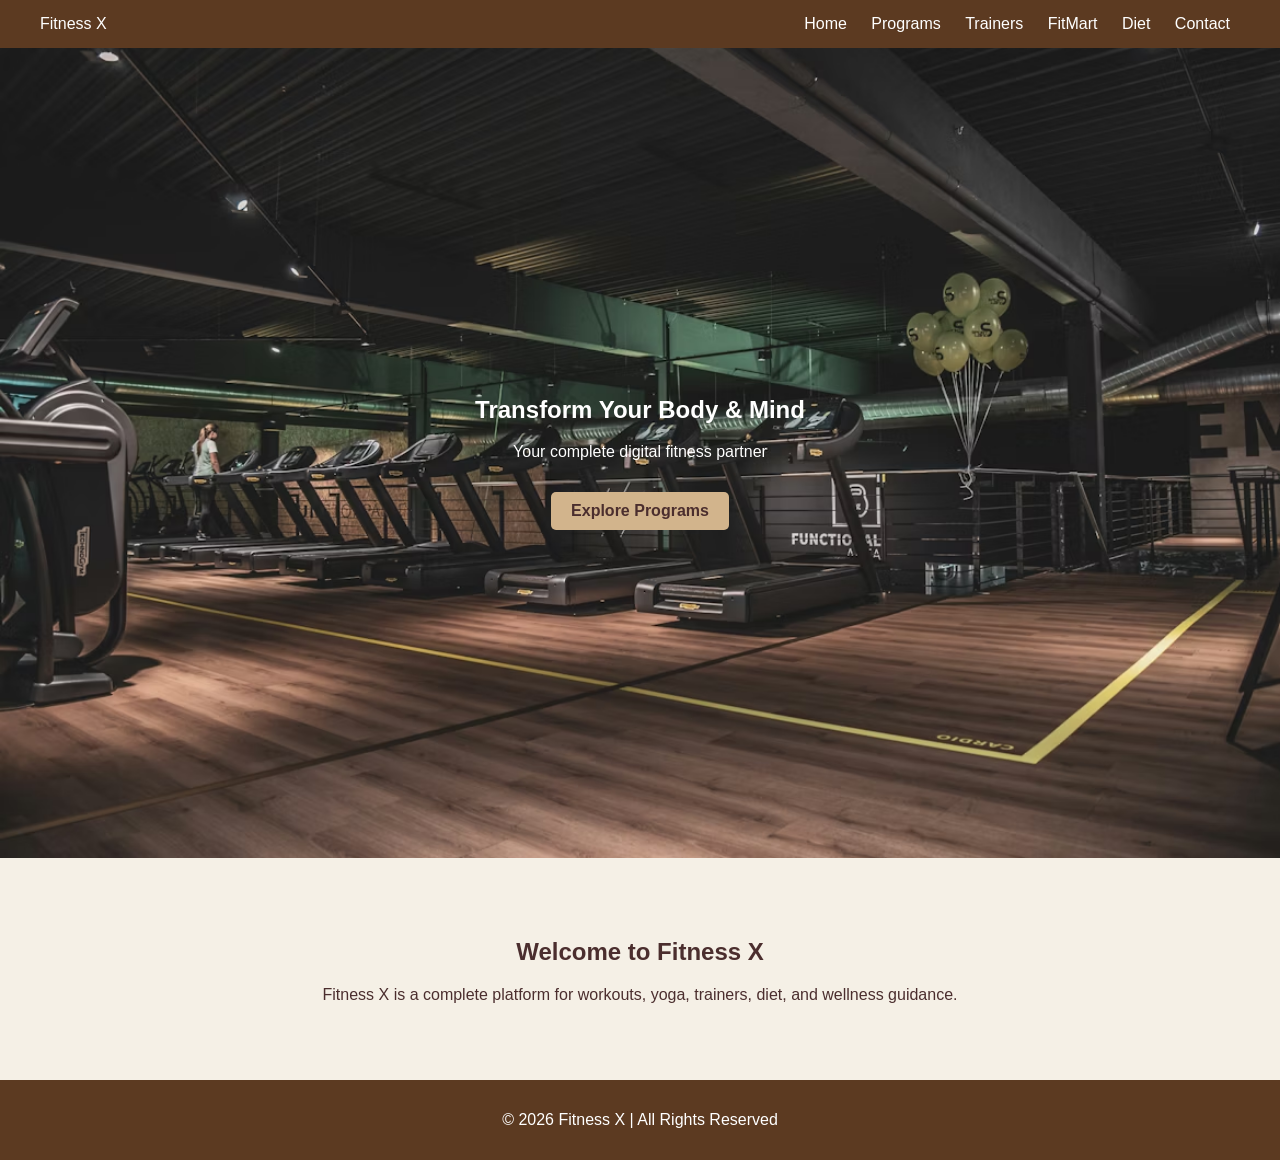
<file: index.html>
<!doctype html>
<html lang="en">
  <head>
    <meta charset="UTF-8" />
    <meta name="viewport" content="width=device-width, initial-scale=1.0" />
    <title>Fitness X - Home</title>
    <link rel="stylesheet" href="../css/style.css" />
  </head>
  <body>
    <header>
      <div class="logo">Fitness X</div>
      <nav>
        <a href="index.html">Home</a>
        <a href="programs.html">Programs</a>
        <a href="trainers.html">Trainers</a>
        <a href="FitMart.html">FitMart</a>
        <a href="diet.html">Diet</a>
        <a href="contact.html">Contact</a>
      </nav>
    </header>

    <section class="hero">
      <img src="../images/hero.avif" alt="Gym Hero" class="hero-img" />
      <div class="hero-text">
        <h1>Transform Your Body & Mind</h1>
        <p>Your complete digital fitness partner</p>
        <a href="programs.html" class="btn">Explore Programs</a>
      </div>
    </section>

    <section class="section">
      <h2>Welcome to Fitness X</h2>
      <p>
        Fitness X is a complete platform for workouts, yoga, trainers, diet, and
        wellness guidance.
      </p>
    </section>

    <footer>
      <p>© 2026 Fitness X | All Rights Reserved</p>
    </footer>

    <script src="../js/script.js"></script>
  </body>
</html>
</file>
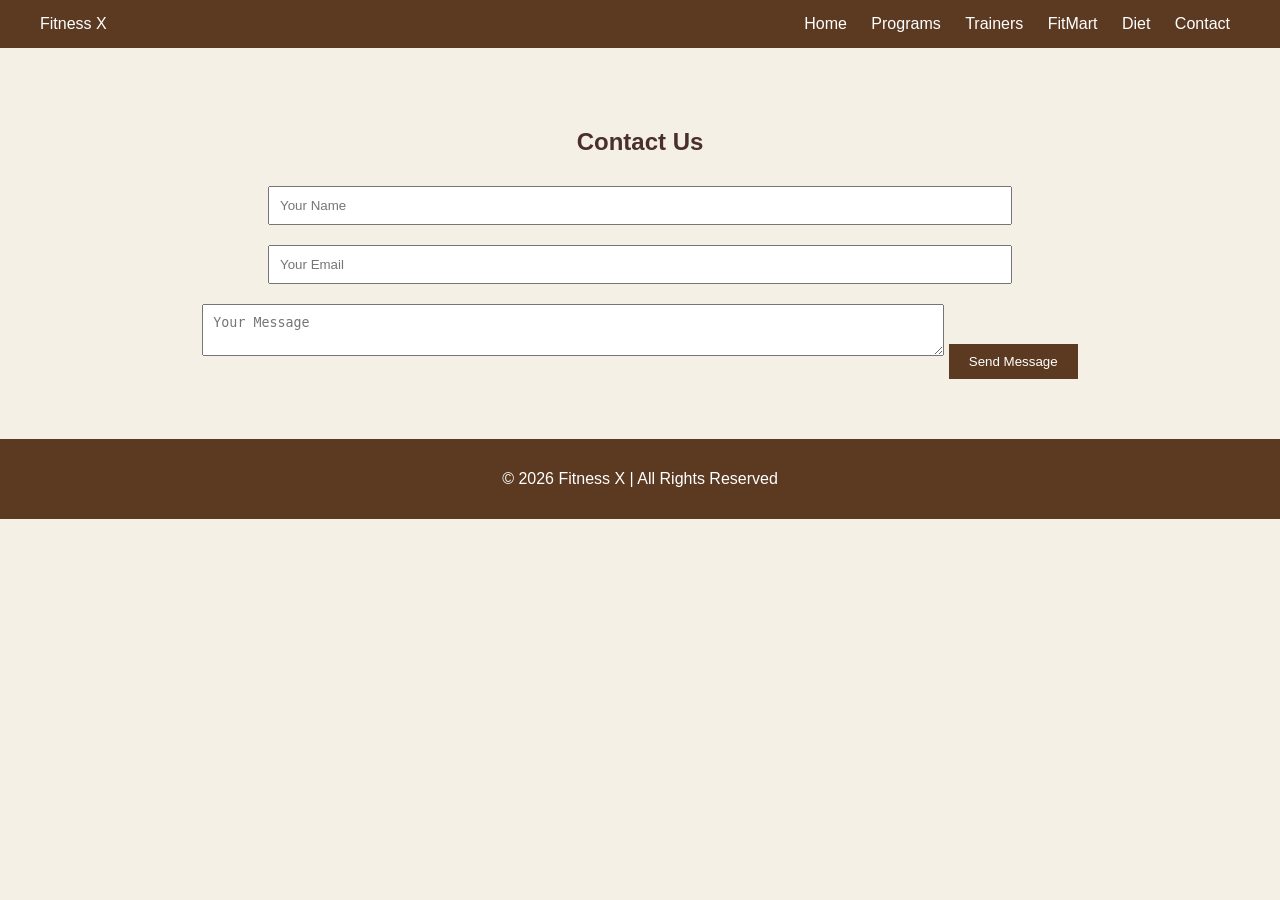
<file: contact.html>
<!doctype html>
<html lang="en">
  <head>
    <meta charset="UTF-8" />
    <meta name="viewport" content="width=device-width, initial-scale=1.0" />
    <title>Fitness X - Contact</title>
    <link rel="stylesheet" href="css/style.css" />
  </head>
  <body>
    <header>
      <div class="logo">Fitness X</div>
      <nav>
        <a href="index.html">Home</a>
        <a href="programs.html">Programs</a>
        <a href="trainers.html">Trainers</a>
        <a href="FitMart.html">FitMart</a>
        <a href="diet.html">Diet</a>
        <a href="contact.html">Contact</a>
      </nav>
    </header>

    <section class="section">
      <h2>Contact Us</h2>
      <form onsubmit="return contactForm();">
        <input type="text" placeholder="Your Name" required />
        <input type="email" placeholder="Your Email" required />
        <textarea placeholder="Your Message" required></textarea>
        <button type="submit">Send Message</button>
      </form>
    </section>

    <footer>
      <p>© 2026 Fitness X | All Rights Reserved</p>
    </footer>

    <script src="js/script.js"></script>
  </body>
</html>
</file>
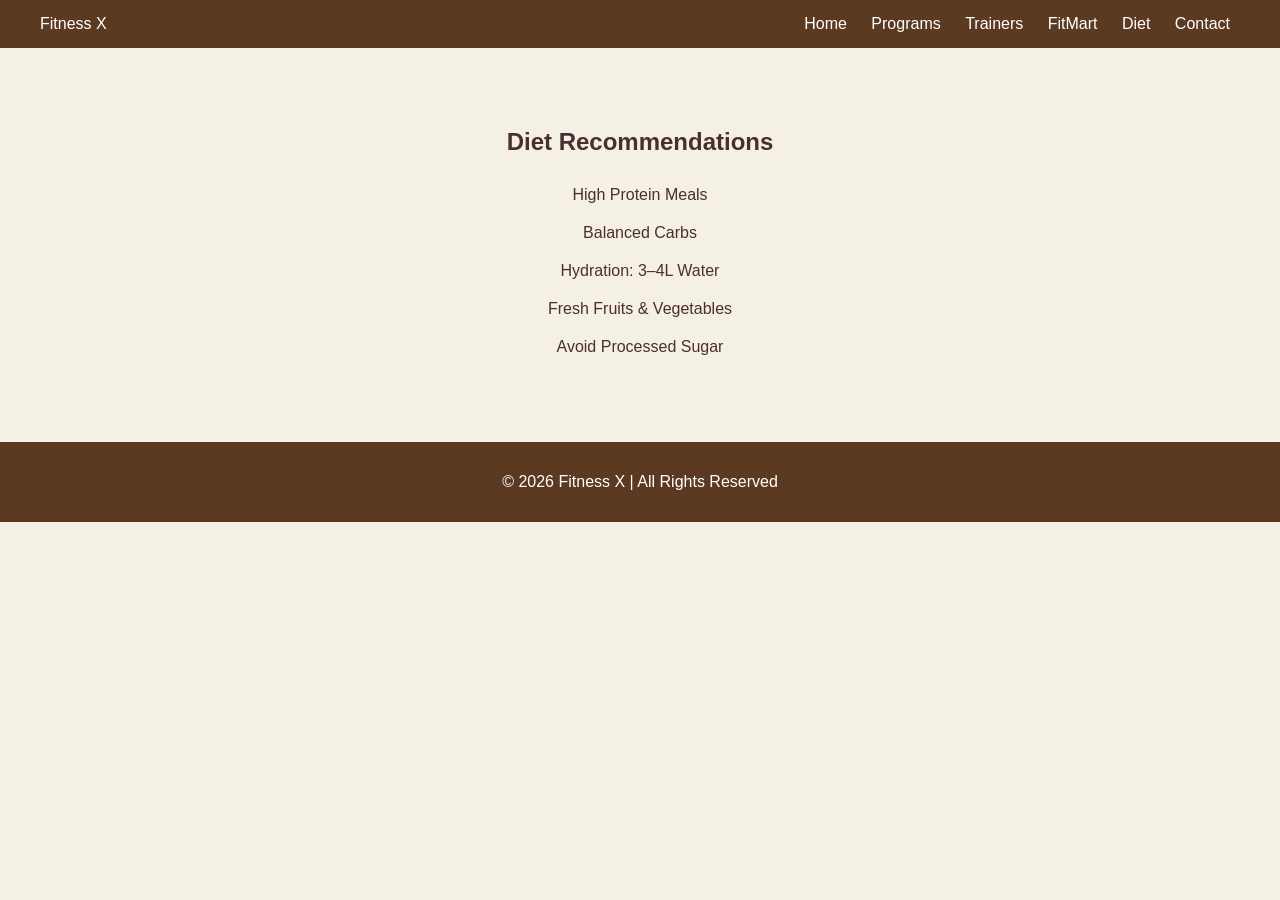
<file: diet.html>
<!doctype html>
<html lang="en">
  <head>
    <meta charset="UTF-8" />
    <meta name="viewport" content="width=device-width, initial-scale=1.0" />
    <title>Fitness X - Diet</title>
    <link rel="stylesheet" href="css/style.css" />
  </head>
  <body>
    <header>
      <div class="logo">Fitness X</div>
      <nav>
        <a href="index.html">Home</a>
        <a href="programs.html">Programs</a>
        <a href="trainers.html">Trainers</a>
        <a href="FitMart.html">FitMart</a>
        <a href="diet.html">Diet</a>
        <a href="contact.html">Contact</a>
      </nav>
    </header>

    <section class="section">
      <h2>Diet Recommendations</h2>
      <ul>
        <li>High Protein Meals</li>
        <li>Balanced Carbs</li>
        <li>Hydration: 3–4L Water</li>
        <li>Fresh Fruits & Vegetables</li>
        <li>Avoid Processed Sugar</li>
      </ul>
    </section>

    <footer>
      <p>© 2026 Fitness X | All Rights Reserved</p>
    </footer>

    <script src="js/script.js"></script>
  </body>
</html>
</file>
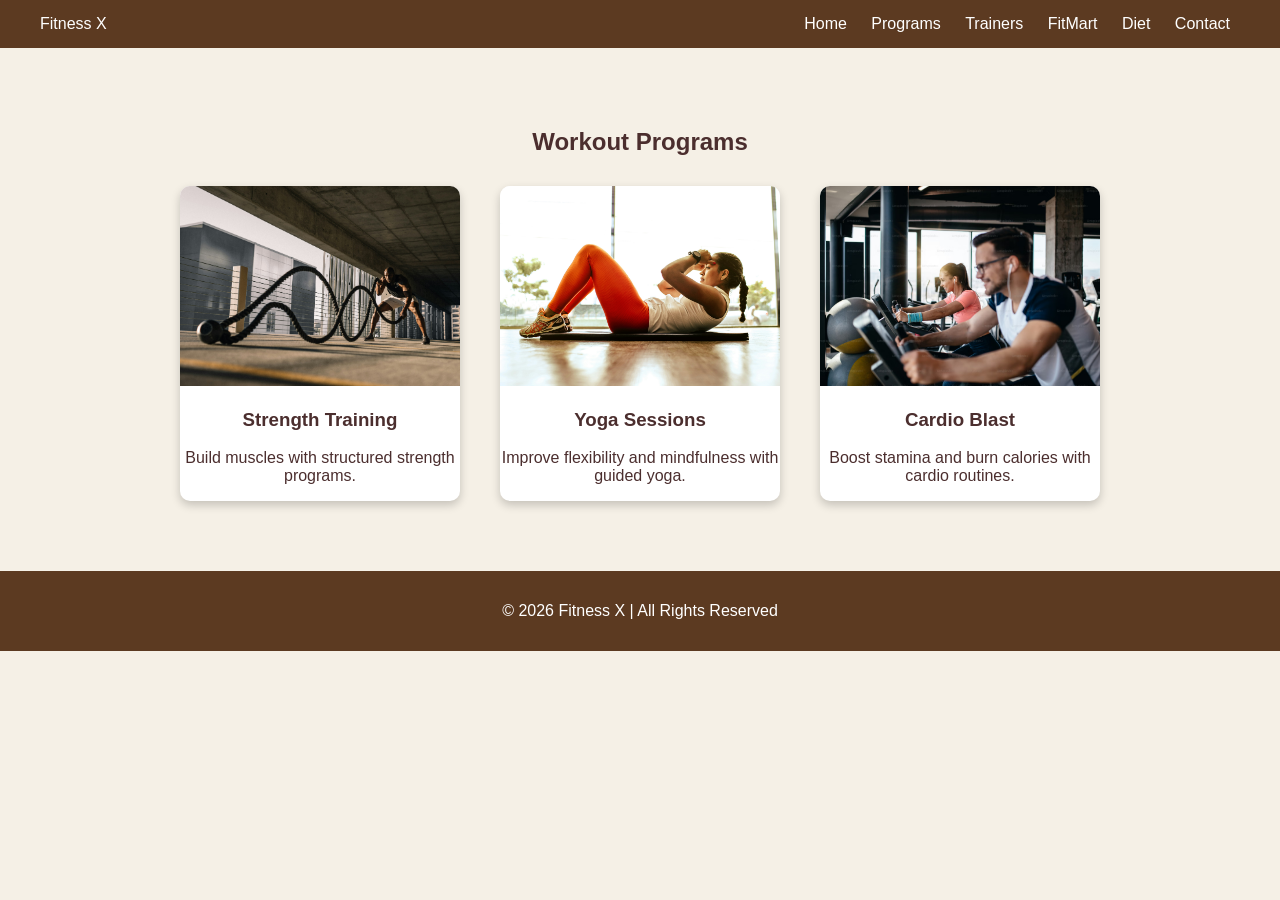
<file: programs.html>
<!doctype html>
<html lang="en">
  <head>
    <meta charset="UTF-8" />
    <meta name="viewport" content="width=device-width, initial-scale=1.0" />
    <title>Fitness X - Programs</title>
    <link rel="stylesheet" href="css/style.css" />
  </head>
  <body>
    <header>
      <div class="logo">Fitness X</div>
      <nav>
        <a href="index.html">Home</a>
        <a href="programs.html">Programs</a>
        <a href="trainers.html">Trainers</a>
        <a href="FitMart.html">FitMart</a>
        <a href="diet.html">Diet</a>
        <a href="contact.html">Contact</a>
      </nav>
    </header>

    <section class="section">
      <h2>Workout Programs</h2>
      <div class="cards">
        <div class="card">
          <img src="images/strength.jpg" alt="Strength Training" />
          <h3>Strength Training</h3>
          <p>Build muscles with structured strength programs.</p>
        </div>
        <div class="card">
          <img src="images/yoga.jpg" alt="Yoga" />
          <h3>Yoga Sessions</h3>
          <p>Improve flexibility and mindfulness with guided yoga.</p>
        </div>
        <div class="card">
          <img src="images/cardio.avif" alt="Cardio" />
          <h3>Cardio Blast</h3>
          <p>Boost stamina and burn calories with cardio routines.</p>
        </div>
      </div>
    </section>

    <footer>
      <p>© 2026 Fitness X | All Rights Reserved</p>
    </footer>

    <script src="js/script.js"></script>
  </body>
</html>
</file>
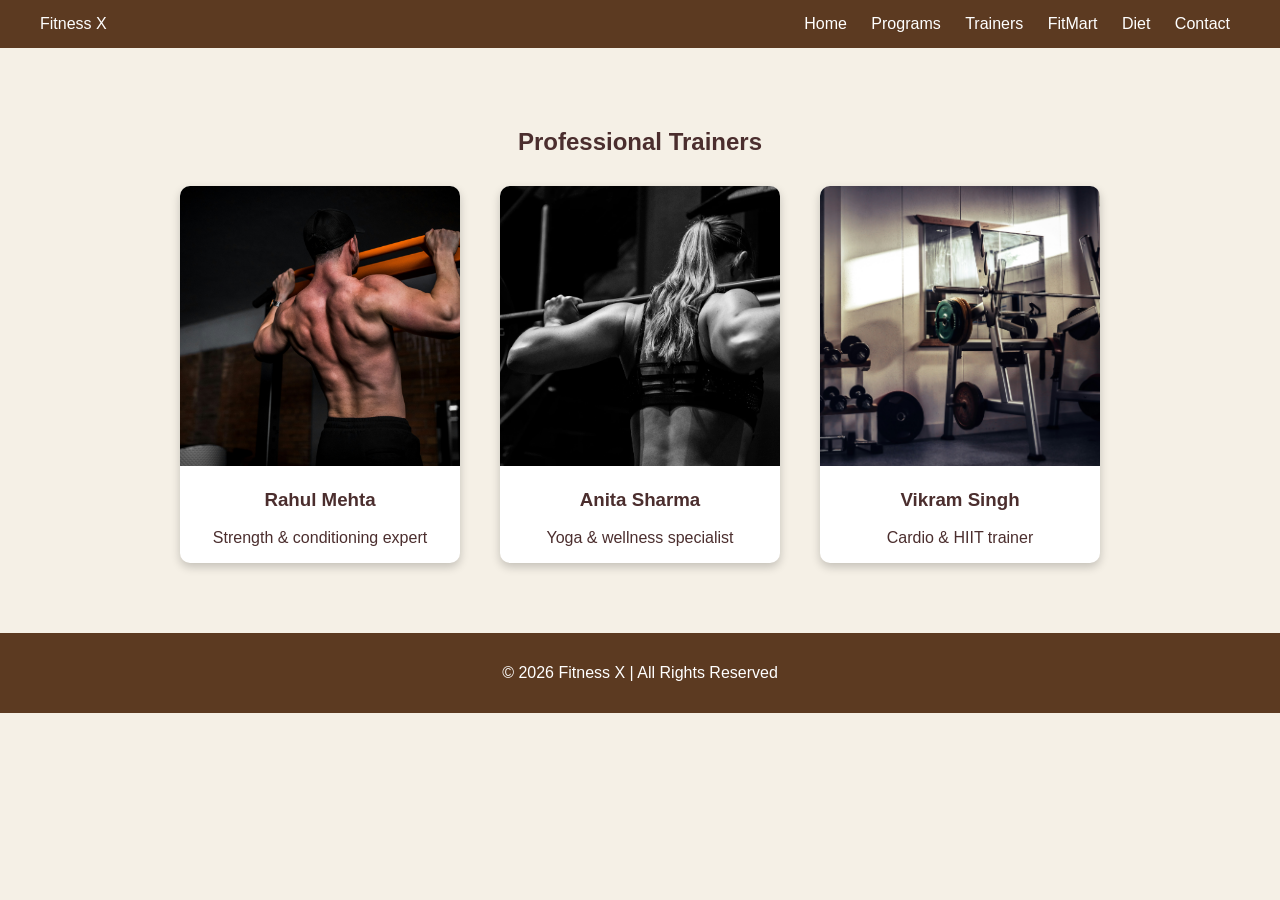
<file: trainers.html>
<!doctype html>
<html lang="en">
  <head>
    <meta charset="UTF-8" />
    <meta name="viewport" content="width=device-width, initial-scale=1.0" />
    <title>Fitness X - Trainers</title>
    <link rel="stylesheet" href="css/style.css" />
  </head>
  <body>
    <header>
      <div class="logo">Fitness X</div>
      <nav>
        <a href="index.html">Home</a>
        <a href="programs.html">Programs</a>
        <a href="trainers.html">Trainers</a>
        <a href="FitMart.html">FitMart</a>
        <a href="diet.html">Diet</a>
        <a href="contact.html">Contact</a>
      </nav>
    </header>

    <section class="section">
      <h2>Professional Trainers</h2>
      <div class="cards">
        <div class="card trainer-card">
          <img src="images/rahul.jpg" alt="Trainer Rahul" />
          <h3>Rahul Mehta</h3>
          <p>Strength & conditioning expert</p>
        </div>
        <div class="card trainer-card">
          <img src="images/anita.avif" alt="Trainer Anita" />
          <h3>Anita Sharma</h3>
          <p>Yoga & wellness specialist</p>
        </div>
        <div class="card trainer-card">
          <img src="images/vikram.jpg" alt="Trainer Vikram" />
          <h3>Vikram Singh</h3>
          <p>Cardio & HIIT trainer</p>
        </div>
      </div>
    </section>

    <footer>
      <p>© 2026 Fitness X | All Rights Reserved</p>
    </footer>

    <script src="js/script.js"></script>
  </body>
</html>
</file>
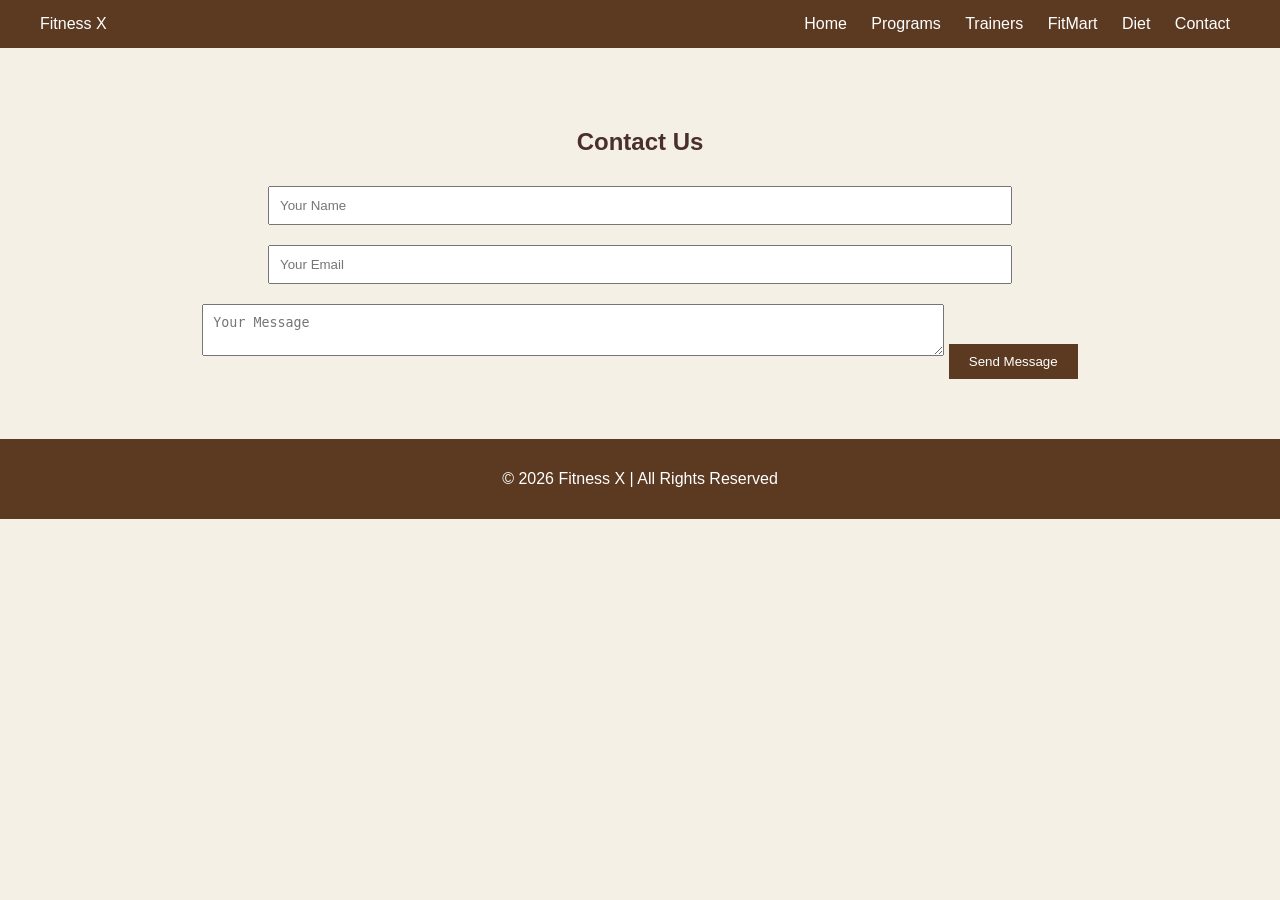
<file: html/contact.html>
<!doctype html>
<html lang="en">
  <head>
    <meta charset="UTF-8" />
    <meta name="viewport" content="width=device-width, initial-scale=1.0" />
    <title>Fitness X - Contact</title>
    <link rel="stylesheet" href="../css/style.css" />
  </head>
  <body>
    <header>
      <div class="logo">Fitness X</div>
      <nav>
        <a href="index.html">Home</a>
        <a href="programs.html">Programs</a>
        <a href="trainers.html">Trainers</a>
        <a href="FitMart.html">FitMart</a>
        <a href="diet.html">Diet</a>
        <a href="contact.html">Contact</a>
      </nav>
    </header>

    <section class="section">
      <h2>Contact Us</h2>
      <form onsubmit="return contactForm();">
        <input type="text" placeholder="Your Name" required />
        <input type="email" placeholder="Your Email" required />
        <textarea placeholder="Your Message" required></textarea>
        <button type="submit">Send Message</button>
      </form>
    </section>

    <footer>
      <p>© 2026 Fitness X | All Rights Reserved</p>
    </footer>

    <script src="../js/script.js"></script>
  </body>
</html>
</file>
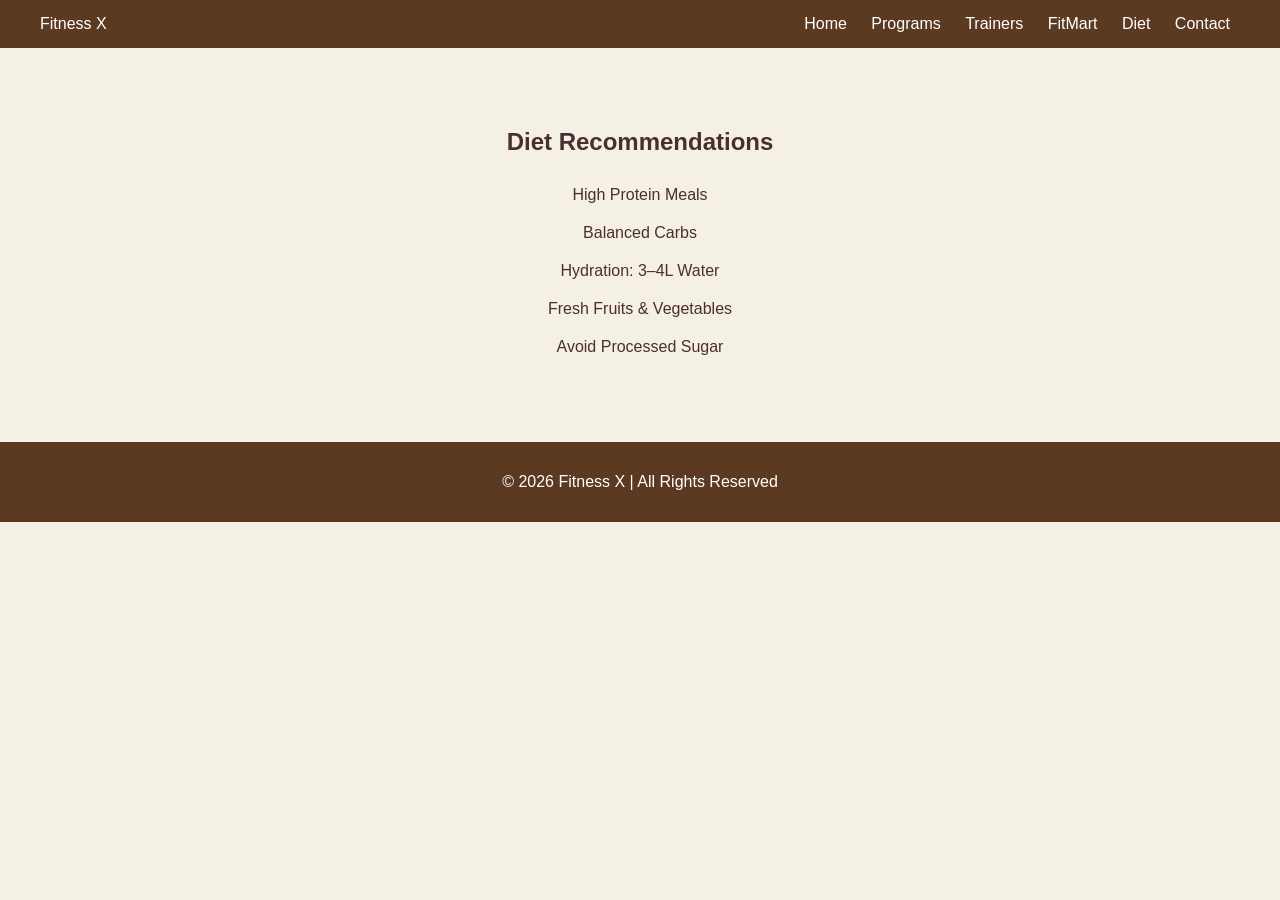
<file: html/diet.html>
<!doctype html>
<html lang="en">
  <head>
    <meta charset="UTF-8" />
    <meta name="viewport" content="width=device-width, initial-scale=1.0" />
    <title>Fitness X - Diet</title>
    <link rel="stylesheet" href="../css/style.css" />
  </head>
  <body>
    <header>
      <div class="logo">Fitness X</div>
      <nav>
        <a href="index.html">Home</a>
        <a href="programs.html">Programs</a>
        <a href="trainers.html">Trainers</a>
        <a href="FitMart.html">FitMart</a>
        <a href="diet.html">Diet</a>
        <a href="contact.html">Contact</a>
      </nav>
    </header>

    <section class="section">
      <h2>Diet Recommendations</h2>
      <ul>
        <li>High Protein Meals</li>
        <li>Balanced Carbs</li>
        <li>Hydration: 3–4L Water</li>
        <li>Fresh Fruits & Vegetables</li>
        <li>Avoid Processed Sugar</li>
      </ul>
    </section>

    <footer>
      <p>© 2026 Fitness X | All Rights Reserved</p>
    </footer>

    <script src="../js/script.js"></script>
  </body>
</html>
</file>
<file: css/style.css>
/* General body */
body { 
    margin:0;
    font-family: Arial; 
    background:#f5f0e6; 
    color:#4b2e2e;
}

/* Header */
header { 
    display:flex; 
    justify-content:space-between; 
    padding:15px 40px; 
    background:#5c3a21; 
    color:white; position:sticky; 
    top:0; 
    z-index:10 ;
}
header a { 
    color:white; 
    margin:0 10px; 
    text-decoration:none; }

/* Hero Section */
.hero { 
    height:90vh; 
    display:flex; 
    flex-direction:column; 
    justify-content:center; 
    align-items:center; 
    text-align:center; 
    color:white; 
    position: relative; }
.hero-img {
     width:100%; 
     height:100%; 
     object-fit:cover; 
     position:absolute; 
     top:0; left:0; 
     z-index:-1; }
.hero-text { 
    z-index:1; 
    padding:0 20px; }
.btn { 
    background:#d2b48c; 
    padding:10px 20px; 
    color:#4b2e2e; 
    text-decoration:none; 
    font-weight:bold; 
    border-radius:5px; 
    margin-top:15px; 
    display:inline-block; }

/* Sections */
.section { 
    padding:60px 40px; 
    text-align:center; }
.cards { 
    display:flex; 
    gap:20px; 
    justify-content:center; 
    flex-wrap:wrap; }

/* Program Cards */
.card { 
    background:white; 
    width:280px; 
    border-radius:10px; 
    overflow:hidden; 
    box-shadow:0 4px 10px rgba(0,0,0,0.2); 
    margin:10px; 
    transition:0.3s; }
.card:hover { 
    transform:scale(1.05); }
.card img { 
    width:100%; 
    height:200px; 
    object-fit:cover; }

/* Trainer Cards */
.trainer-card img { 
    width:100%; 
    height:280px; 
    object-fit:cover; }

/* Equipment Page */
#equipment img { 
    width:80%; 
    max-width:800px; 
    height:auto; 
    display:block; 
    margin:20px auto; }

/* Diet Page */
ul { 
    list-style:none; 
    padding:0; }
ul li { 
    padding:10px 0; }

/* Forms */
input, textarea { 
    width:60%; 
    padding:10px; 
    margin:10px 0; }
button { 
    background:#5c3a21; 
    color:white; 
    border:none; 
    padding:10px 20px; 
    cursor:pointer; }

/* Footer */
footer { 
    background:#5c3a21; 
    color:white; 
    text-align:center; 
    padding:15px; }
</file>
